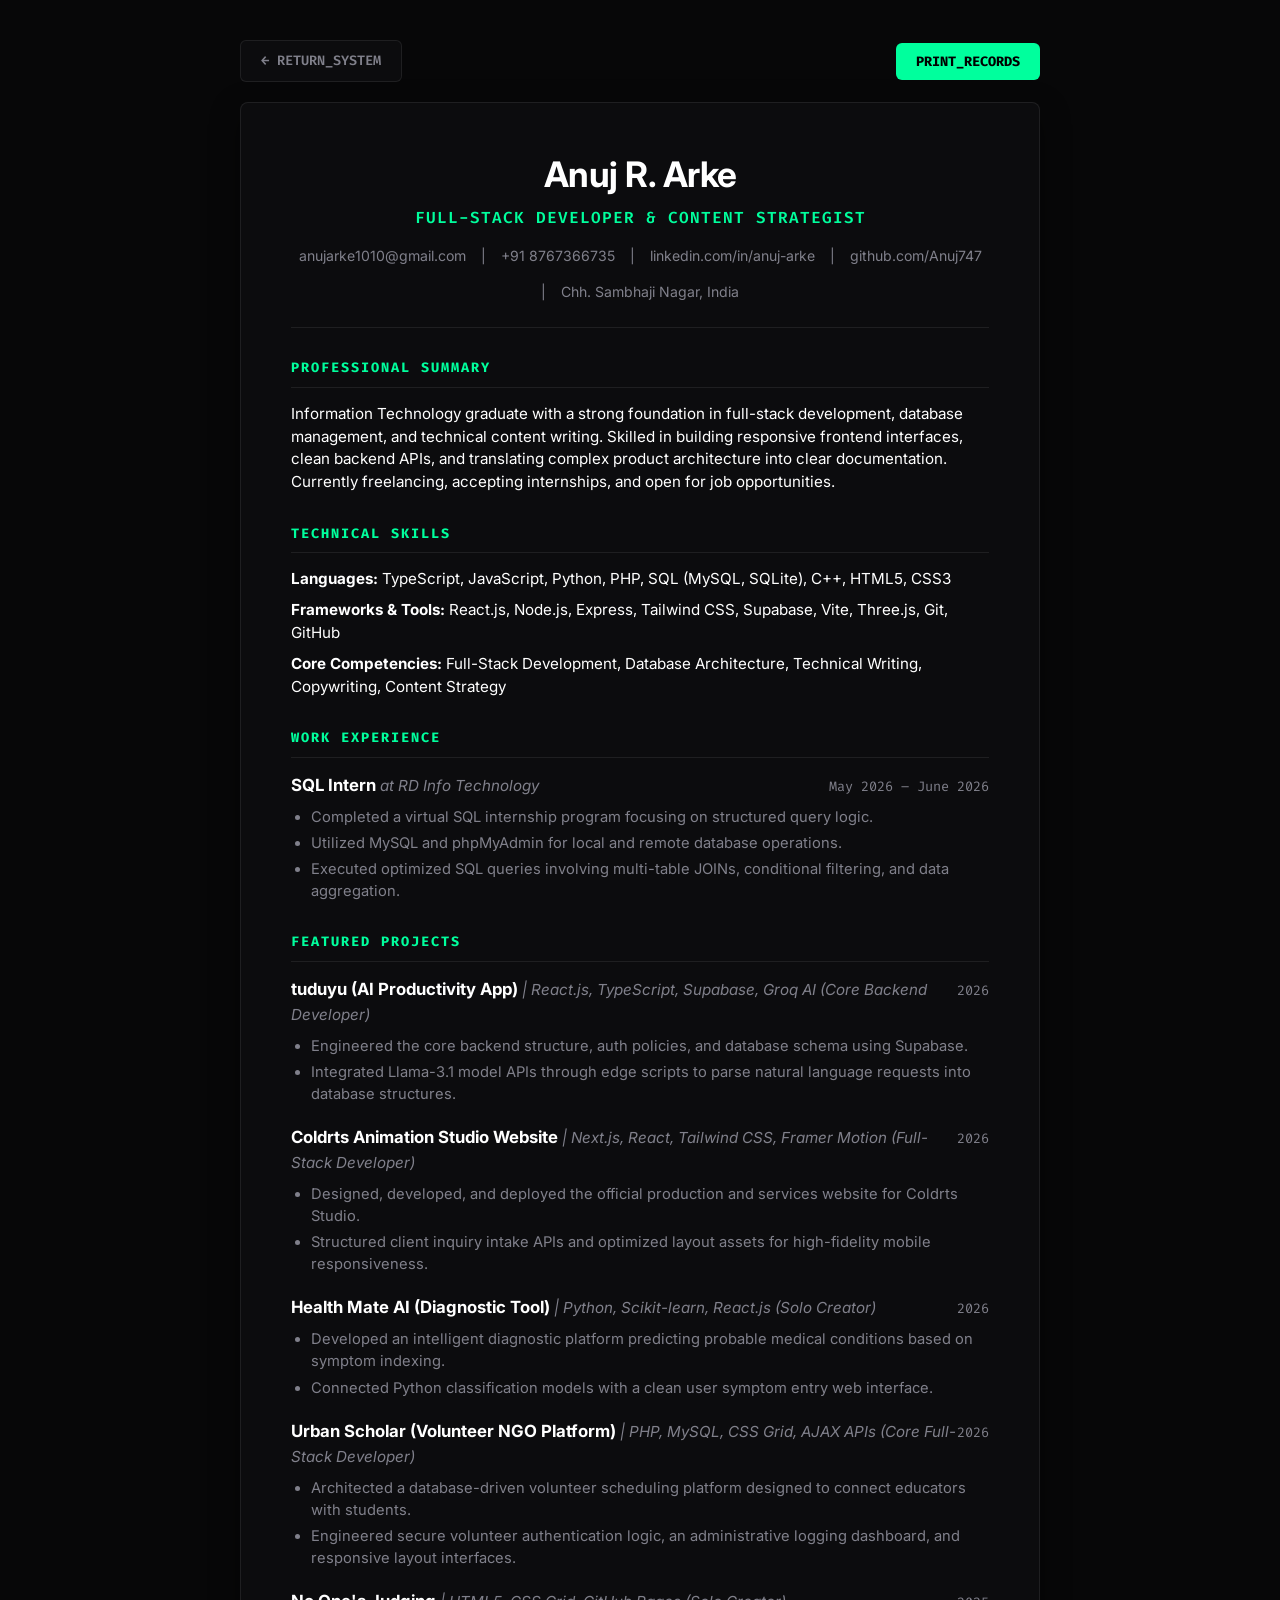
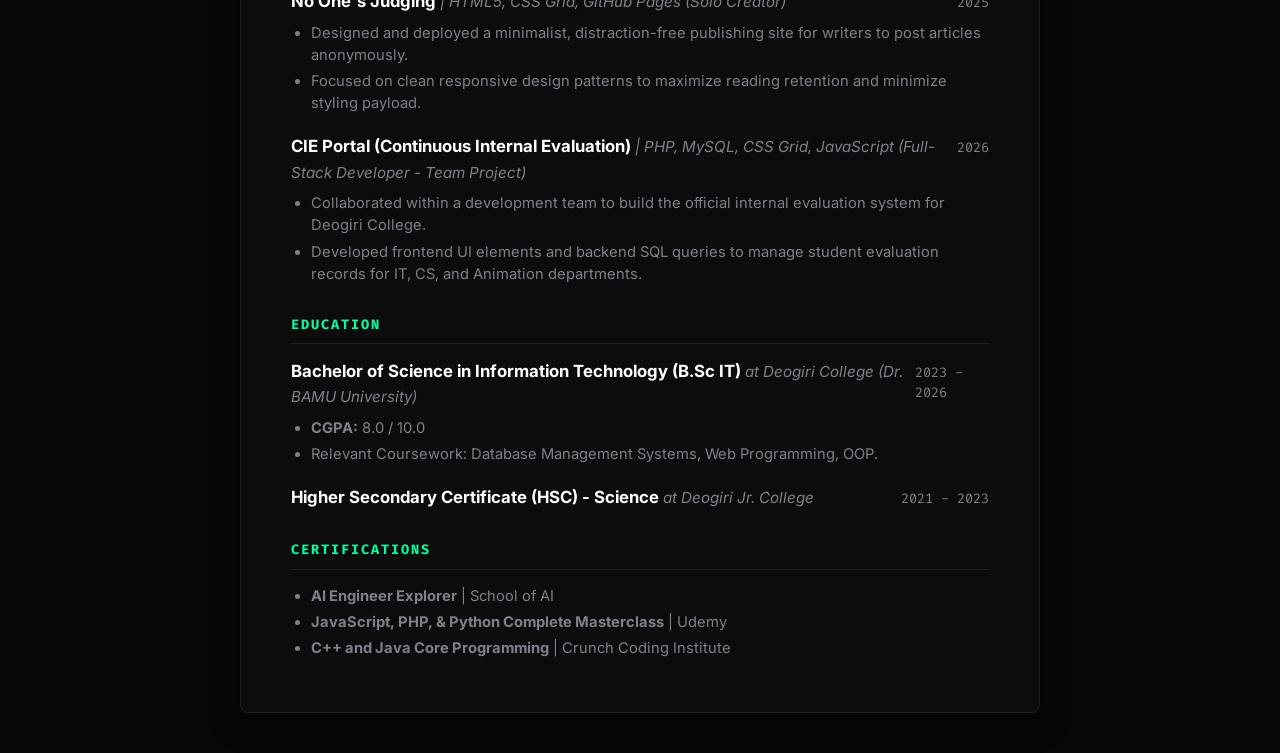
<file: resume.html>
<!DOCTYPE html>
<html lang="en">
<head>
    <meta charset="UTF-8">
    <meta name="viewport" content="width=device-width, initial-scale=1.0">
    <title>Resume | Anuj Arke</title>
    
    <link rel="icon" href="data:image/svg+xml,<svg xmlns=%22http://www.w3.org/2000/svg%22 viewBox=%220 0 100 100%22><text y=%22.9em%22 font-size=%2290%22>👨‍💻</text></svg>">
    <link href="https://fonts.googleapis.com/css2?family=Inter:wght@400;500;600;700&family=Fira+Code:wght@400;500&display=swap" rel="stylesheet">
    
    <style>
        :root {
            --bg-body: #070708;
            --container-bg: #0c0c0e;
            --text-main: #ffffff;
            --text-muted: #80808b;
            --accent: #00ff9d; /* Cyber Emerald */
            --border-color: rgba(255, 255, 255, 0.08);
        }

        * {
            box-sizing: border-box;
            margin: 0;
            padding: 0;
        }

        body {
            background-color: var(--bg-body);
            color: var(--text-main);
            font-family: 'Inter', sans-serif;
            line-height: 1.5;
            padding: 40px 20px;
        }

        /* ACTIONS TOP BAR */
        .actions-bar {
            max-width: 800px;
            margin: 0 auto 20px auto;
            display: flex;
            justify-content: space-between;
            align-items: center;
        }

        .action-btn {
            text-decoration: none;
            color: var(--text-muted);
            font-weight: 600;
            font-size: 0.85rem;
            background: var(--container-bg);
            padding: 10px 20px;
            border-radius: 6px;
            border: 1px solid var(--border-color);
            cursor: pointer;
            transition: all 0.2s;
            font-family: 'Fira Code', monospace;
        }

        .action-btn:hover {
            color: var(--accent);
            border-color: var(--accent);
            background: rgba(0, 255, 157, 0.02);
        }

        .download-btn {
            background: var(--accent);
            color: #000;
            border: none;
            font-weight: 700;
        }

        .download-btn:hover {
            background: #00e68e;
            box-shadow: 0 4px 12px rgba(0, 255, 157, 0.2);
            color: #000;
        }

        /* RESUME ATS CONTAINER (Single Column Layout) */
        .resume-container {
            max-width: 800px;
            margin: 0 auto;
            background: var(--container-bg);
            padding: 45px 50px;
            border: 1px solid var(--border-color);
            border-radius: 8px;
            box-shadow: 0 10px 30px rgba(0,0,0,0.4);
        }

        /* HEADER */
        .header {
            border-bottom: 1.5px solid var(--border-color);
            padding-bottom: 25px;
            margin-bottom: 25px;
            text-align: center;
        }

        .header h1 {
            margin: 0;
            font-size: 2.2rem;
            color: white;
            font-weight: 700;
            letter-spacing: -0.5px;
        }

        .header-role {
            color: var(--accent);
            font-weight: 600;
            font-size: 1rem;
            margin-top: 5px;
            font-family: 'Fira Code', monospace;
            text-transform: uppercase;
            letter-spacing: 1px;
        }

        .contact-info {
            font-size: 0.88rem;
            color: var(--text-muted);
            display: flex;
            justify-content: center;
            flex-wrap: wrap;
            gap: 15px;
            margin-top: 15px;
        }

        .contact-info a {
            color: var(--text-muted);
            text-decoration: none;
            transition: color 0.2s;
        }

        .contact-info a:hover { 
            color: var(--accent); 
        }

        /* SECTIONS */
        h2 {
            font-size: 0.85rem;
            color: var(--accent);
            text-transform: uppercase;
            letter-spacing: 2px;
            border-bottom: 1px solid var(--border-color);
            padding-bottom: 8px;
            margin-top: 30px;
            margin-bottom: 15px;
            font-weight: 700;
            font-family: 'Fira Code', monospace;
        }

        .section-content {
            font-size: 0.95rem;
            color: var(--text-main);
        }

        /* ITEMS (WORK / PROJECTS / EDUCATION) */
        .item {
            margin-bottom: 20px;
        }

        .item-header {
            display: flex;
            justify-content: space-between;
            margin-bottom: 6px;
            align-items: baseline;
        }

        .item-title {
            font-weight: 700;
            color: white;
            font-size: 1.05rem;
        }

        .item-subtitle {
            font-style: italic;
            color: var(--text-muted);
            font-size: 0.95rem;
        }

        .item-date {
            font-size: 0.85rem;
            color: var(--text-muted);
            font-family: 'Fira Code', monospace;
        }

        ul {
            margin: 8px 0;
            padding-left: 20px;
            color: var(--text-muted);
            font-size: 0.92rem;
        }

        li { 
            margin-bottom: 4px; 
        }

        /* SKILLS LISTING */
        .skills-list {
            margin-top: 5px;
        }

        .skill-item {
            margin-bottom: 8px;
            color: var(--text-main);
            font-size: 0.95rem;
        }

        .skill-item strong {
            color: white;
        }

        /* PRINT STYLES - ATS Optimizations & clean print layout */
        @page {
            size: A4;
            margin: 12mm 15mm;
        }
        @media print {
            html {
                font-size: 13.5px;
            }
            body { 
                background: white; 
                color: black; 
                padding: 0;
                line-height: 1.4;
                font-family: Arial, Helvetica, sans-serif !important;
            }
            .actions-bar { 
                display: none; 
            }
            .resume-container { 
                box-shadow: none; 
                border: none; 
                width: 100% !important; 
                max-width: 100% !important;
                padding: 0 !important; 
                margin: 0 !important;
                background: transparent;
            }
            .header h1 { 
                color: black; 
            }
            .header-role {
                color: #000;
                margin-top: 3px;
            }
            .header {
                margin-bottom: 15px;
                padding-bottom: 8px;
                border-bottom: 2px solid #000;
            }
            .contact-info {
                gap: 15px;
                margin-top: 8px;
            }
            .contact-info, .contact-info a { 
                color: #000; 
            }
            h2 { 
                color: #000; 
                border-bottom: 1.5px solid #000; 
                margin-top: 18px;
                margin-bottom: 8px;
                padding-bottom: 2px;
            }
            .item {
                margin-bottom: 10px;
            }
            .item-header {
                margin-bottom: 3px;
            }
            .item-title {
                color: black;
            }
            .item-subtitle {
                color: #000;
            }
            .item-date {
                color: #000;
            }
            ul {
                margin: 4px 0;
                padding-left: 16px;
                list-style-type: disc !important;
            }
            li {
                margin-bottom: 3px;
            }
            .skill-item {
                margin-bottom: 5px;
            }
            .section-content, ul, li, .skill-item, .skill-item strong {
                color: black;
            }
        }

        @media (max-width: 600px) {
            .resume-container { 
                padding: 30px 20px; 
            }
            .header h1 {
                font-size: 1.8rem;
            }
            .contact-info {
                flex-direction: column;
                gap: 5px;
                align-items: center;
            }
            .item-header {
                flex-direction: column;
                gap: 2px;
            }
        }
    </style>
</head>
<body>

    <!-- ACTIONS TOP BAR -->
    <div class="actions-bar">
        <a href="index.html" class="action-btn">&larr; RETURN_SYSTEM</a>
        <button onclick="window.print()" class="action-btn download-btn">PRINT_RECORDS</button>
    </div>

    <!-- ATS-COMPATIBLE RESUME CONTAINER -->
    <div class="resume-container">
        
        <header class="header">
            <h1>Anuj R. Arke</h1>
            <div class="header-role">Full-Stack Developer & Content Strategist</div>
            <div class="contact-info">
                <a href="mailto:anujarke1010@gmail.com">anujarke1010@gmail.com</a>
                <span>|</span>
                <a href="tel:+918767366735">+91 8767366735</a>
                <span>|</span>
                <a href="https://linkedin.com/in/anuj-arke" target="_blank">linkedin.com/in/anuj-arke</a>
                <span>|</span>
                <a href="https://github.com/Anuj747" target="_blank">github.com/Anuj747</a>
                <span>|</span>
                <span>Chh. Sambhaji Nagar, India</span>
            </div>
        </header>

        <section>
            <h2>Professional Summary</h2>
            <div class="section-content">
                <p>
                    Information Technology graduate with a strong foundation in full-stack development, database management, and technical content writing. Skilled in building responsive frontend interfaces, clean backend APIs, and translating complex product architecture into clear documentation. Currently freelancing, accepting internships, and open for job opportunities.
                </p>
            </div>
        </section>

        <section>
            <h2>Technical Skills</h2>
            <div class="section-content skills-list">
                <div class="skill-item">
                    <strong>Languages:</strong> TypeScript, JavaScript, Python, PHP, SQL (MySQL, SQLite), C++, HTML5, CSS3
                </div>
                <div class="skill-item">
                    <strong>Frameworks & Tools:</strong> React.js, Node.js, Express, Tailwind CSS, Supabase, Vite, Three.js, Git, GitHub
                </div>
                <div class="skill-item">
                    <strong>Core Competencies:</strong> Full-Stack Development, Database Architecture, Technical Writing, Copywriting, Content Strategy
                </div>
            </div>
        </section>

        <section>
            <h2>Work Experience</h2>
            <div class="item">
                <div class="item-header">
                    <div>
                        <span class="item-title">SQL Intern</span>
                        <span class="item-subtitle">at RD Info Technology</span>
                    </div>
                    <span class="item-date">May 2026 – June 2026</span>
                </div>
                <ul>
                    <li>Completed a virtual SQL internship program focusing on structured query logic.</li>
                    <li>Utilized MySQL and phpMyAdmin for local and remote database operations.</li>
                    <li>Executed optimized SQL queries involving multi-table JOINs, conditional filtering, and data aggregation.</li>
                </ul>
            </div>
        </section>

        <section>
            <h2>Featured Projects</h2>
            
            <div class="item">
                <div class="item-header">
                    <div>
                        <span class="item-title">tuduyu (AI Productivity App)</span>
                        <span class="item-subtitle">| React.js, TypeScript, Supabase, Groq AI (Core Backend Developer)</span>
                    </div>
                    <span class="item-date">2026</span>
                </div>
                <ul>
                    <li>Engineered the core backend structure, auth policies, and database schema using Supabase.</li>
                    <li>Integrated Llama-3.1 model APIs through edge scripts to parse natural language requests into database structures.</li>
                </ul>
            </div>

            <div class="item">
                <div class="item-header">
                    <div>
                        <span class="item-title">Coldrts Animation Studio Website</span>
                        <span class="item-subtitle">| Next.js, React, Tailwind CSS, Framer Motion (Full-Stack Developer)</span>
                    </div>
                    <span class="item-date">2026</span>
                </div>
                <ul>
                    <li>Designed, developed, and deployed the official production and services website for Coldrts Studio.</li>
                    <li>Structured client inquiry intake APIs and optimized layout assets for high-fidelity mobile responsiveness.</li>
                </ul>
            </div>

            <div class="item">
                <div class="item-header">
                    <div>
                        <span class="item-title">Health Mate AI (Diagnostic Tool)</span>
                        <span class="item-subtitle">| Python, Scikit-learn, React.js (Solo Creator)</span>
                    </div>
                    <span class="item-date">2026</span>
                </div>
                <ul>
                    <li>Developed an intelligent diagnostic platform predicting probable medical conditions based on symptom indexing.</li>
                    <li>Connected Python classification models with a clean user symptom entry web interface.</li>
                </ul>
            </div>

            <div class="item">
                <div class="item-header">
                    <div>
                        <span class="item-title">Urban Scholar (Volunteer NGO Platform)</span>
                        <span class="item-subtitle">| PHP, MySQL, CSS Grid, AJAX APIs (Core Full-Stack Developer)</span>
                    </div>
                    <span class="item-date">2026</span>
                </div>
                <ul>
                    <li>Architected a database-driven volunteer scheduling platform designed to connect educators with students.</li>
                    <li>Engineered secure volunteer authentication logic, an administrative logging dashboard, and responsive layout interfaces.</li>
                </ul>
            </div>

            <div class="item">
                <div class="item-header">
                    <div>
                        <span class="item-title">No One's Judging</span>
                        <span class="item-subtitle">| HTML5, CSS Grid, GitHub Pages (Solo Creator)</span>
                    </div>
                    <span class="item-date">2025</span>
                </div>
                <ul>
                    <li>Designed and deployed a minimalist, distraction-free publishing site for writers to post articles anonymously.</li>
                    <li>Focused on clean responsive design patterns to maximize reading retention and minimize styling payload.</li>
                </ul>
            </div>

            <div class="item">
                <div class="item-header">
                    <div>
                        <span class="item-title">CIE Portal (Continuous Internal Evaluation)</span>
                        <span class="item-subtitle">| PHP, MySQL, CSS Grid, JavaScript (Full-Stack Developer - Team Project)</span>
                    </div>
                    <span class="item-date">2026</span>
                </div>
                <ul>
                    <li>Collaborated within a development team to build the official internal evaluation system for Deogiri College.</li>
                    <li>Developed frontend UI elements and backend SQL queries to manage student evaluation records for IT, CS, and Animation departments.</li>
                </ul>
            </div>
        </section>

        <section>
            <h2>Education</h2>
            <div class="item">
                <div class="item-header">
                    <div>
                        <span class="item-title">Bachelor of Science in Information Technology (B.Sc IT)</span>
                        <span class="item-subtitle">at Deogiri College (Dr. BAMU University)</span>
                    </div>
                    <span class="item-date">2023 - 2026</span>
                </div>
                <ul>
                    <li><strong>CGPA:</strong> 8.0 / 10.0</li>
                    <li>Relevant Coursework: Database Management Systems, Web Programming, OOP.</li>
                </ul>
            </div>

            <div class="item">
                <div class="item-header">
                    <div>
                        <span class="item-title">Higher Secondary Certificate (HSC) - Science</span>
                        <span class="item-subtitle">at Deogiri Jr. College</span>
                    </div>
                    <span class="item-date">2021 - 2023</span>
                </div>
            </div>
        </section>

        <section>
            <h2>Certifications</h2>
            <ul>
                <li><strong>AI Engineer Explorer</strong> | School of AI</li>
                <li><strong>JavaScript, PHP, & Python Complete Masterclass</strong> | Udemy</li>
                <li><strong>C++ and Java Core Programming</strong> | Crunch Coding Institute</li>
            </ul>
        </section>

    </div>

</body>
</html>
</file>
